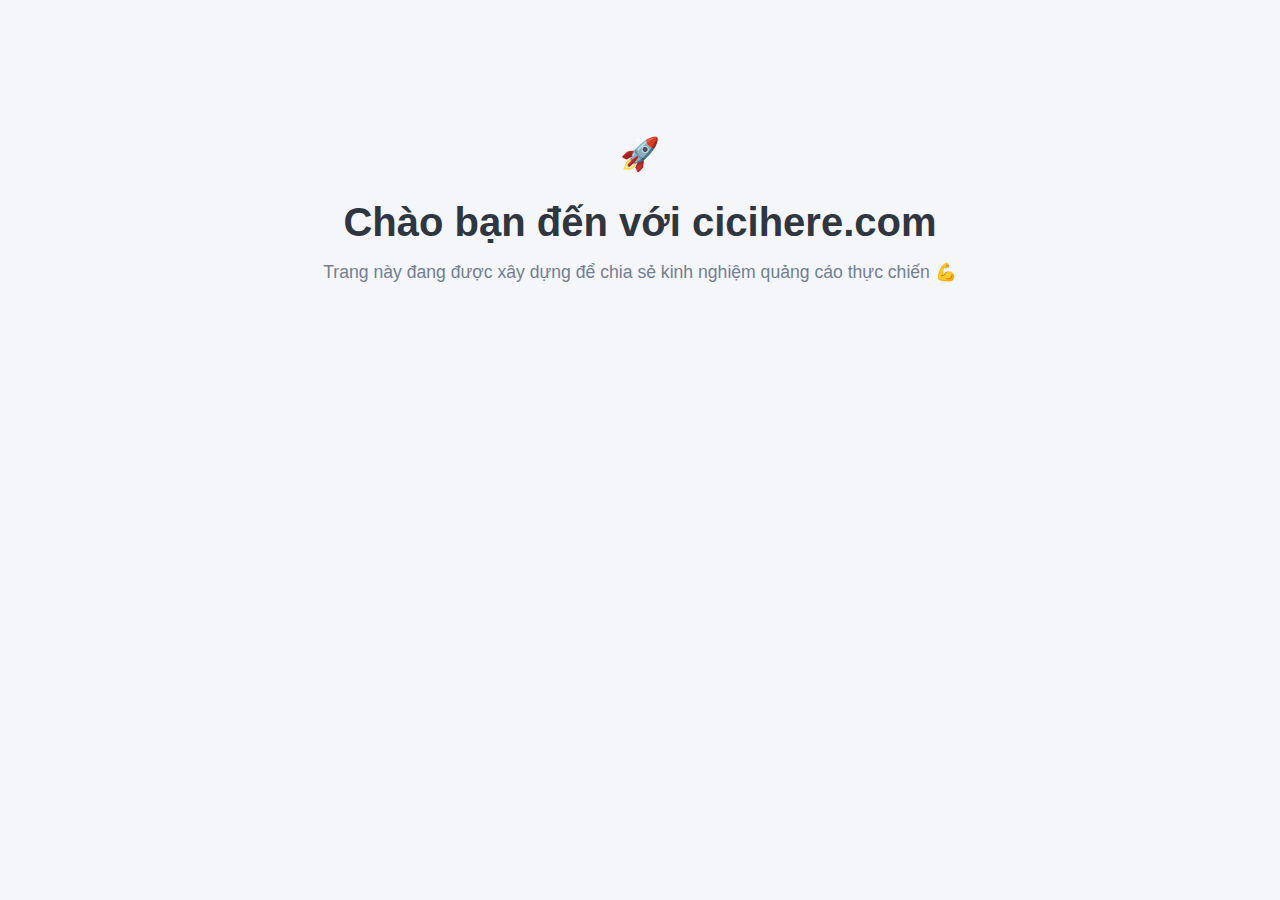
<file: index.html>
<!DOCTYPE html>
<html lang="vi">
<head>
  <meta charset="UTF-8" />
  <meta name="viewport" content="width=device-width, initial-scale=1.0" />
  <title>cicihere.com | Trang chia sẻ thực chiến quảng cáo</title>

  <!-- SEO -->
  <meta name="description" content="Chia sẻ kiến thức thực chiến về Google Ads, chiến lược quảng cáo và kinh nghiệm xây dựng thương hiệu online.">
  <meta name="keywords" content="quảng cáo Google, Google Ads, học chạy ads, chiến dịch quảng cáo, thương hiệu cá nhân, marketing thực chiến">
  <meta name="author" content="cicihere">

  <!-- Social preview -->
  <meta property="og:title" content="cicihere.com | Google Ads thực chiến cùng Cici">
  <meta property="og:description" content="Nơi chia sẻ kiến thức và chiến lược quảng cáo Google cho người mới và chuyên nghiệp.">
  <meta property="og:image" content="https://cicihere.com/og-image.jpg"> <!-- Bạn có thể upload ảnh sau -->
  <meta property="og:url" content="https://cicihere.com">

  <link rel="icon" href="favicon.ico" type="image/x-icon">

  <style>
    body {
      margin: 0;
      font-family: 'Segoe UI', Tahoma, Geneva, Verdana, sans-serif;
      background-color: #f5f6fa;
      color: #2f3640;
      text-align: center;
      padding-top: 15vh;
    }
    h1 {
      font-size: 2.5rem;
      margin-bottom: 0.5rem;
    }
    p {
      font-size: 1.1rem;
      color: #718093;
    }
    .emoji {
      font-size: 2rem;
    }
  </style>
</head>
<body>
  <div class="emoji">🚀</div>
  <h1>Chào bạn đến với <strong>cicihere.com</strong></h1>
  <p>Trang này đang được xây dựng để chia sẻ kinh nghiệm quảng cáo thực chiến 💪</p>
</body>
</html>
</file>
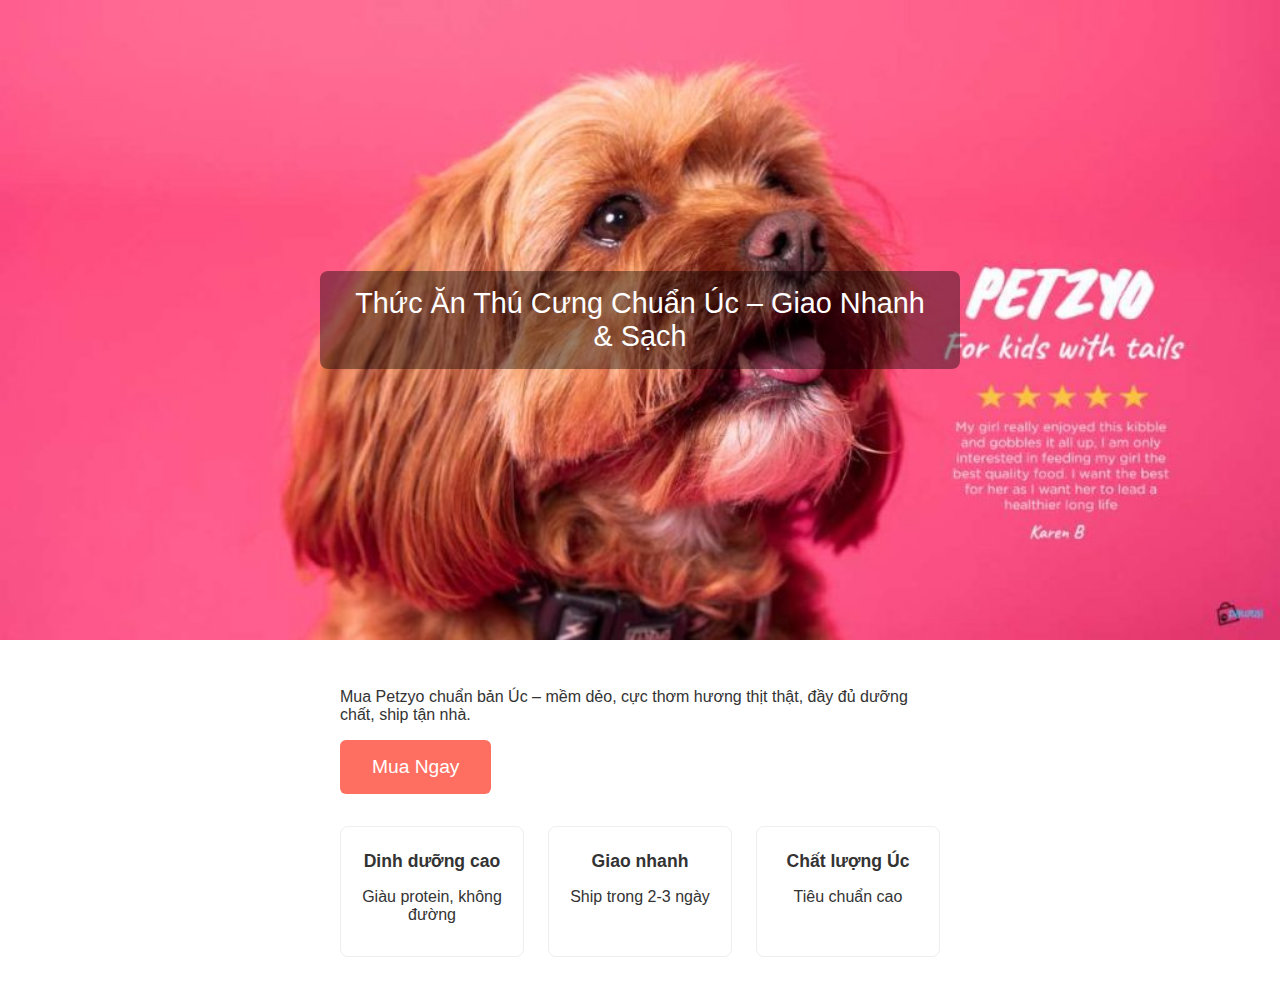
<file: landing-pet.html>
<!DOCTYPE html>
<html lang="vi">
<head>
  <meta charset="UTF-8" />
  <meta name="viewport" content="width=device-width, initial-scale=1.0"/>
  <title>Petzyo – Thức Ăn Cho Thú Cưng Chuẩn Úc</title>
  <style>
    body { font-family: 'Inter', sans-serif; margin: 0; padding: 0; color: #333; }
    .hero { position: relative; text-align: center; }
    .hero img { width: 100%; height: auto; display: block; }
    .hero .headline {
      position: absolute; top: 50%; left: 50%;
      transform: translate(-50%, -50%);
      background: rgba(0,0,0,0.4); color: #fff;
      padding: 1rem 2rem; border-radius: 8px;
      font-size: 1.8rem;
    }
    .container { padding: 2rem; max-width: 600px; margin: auto; }
    .btn {
      display: inline-block; background: #ff6f61; color: #fff;
      padding: 1rem 2rem; font-size: 1.2rem; border: none;
      border-radius: 6px; text-decoration: none;
    }
    .btn:hover { background: #e65b50; }
    .benefits { display: grid; gap: 1.5rem; grid-template-columns: repeat(auto-fit, minmax(120px, 1fr)); margin-top: 2rem; }
    .benefit { text-align: center; padding: 1rem; border: 1px solid #eee; border-radius: 8px; }
    .benefit h3 { margin: 0.5rem 0; font-size: 1.1rem; }
  </style>
</head>
<body>

  <div class="hero">
    <img src="/assets/petzyo-banner.jpg" alt="Petzyo Banner">
    <div class="headline">Thức Ăn Thú Cưng Chuẩn Úc – Giao Nhanh & Sạch</div>
  </div>

  <div class="container">
    <p>Mua Petzyo chuẩn bản Úc – mềm dẻo, cực thơm hương thịt thật, đầy đủ dưỡng chất, ship tận nhà.</p>
    <a class="btn" href="https://petzyo.com.au/?afmc=ar&utm_campaign=ar&utm_source=leaddyno&utm_medium=affiliate&utm_content=ar" target="_blank">Mua Ngay</a>

    <div class="benefits">
      <div class="benefit">
        <h3>Dinh dưỡng cao</h3>
        <p>Giàu protein, không đường</p>
      </div>
      <div class="benefit">
        <h3>Giao nhanh</h3>
        <p>Ship trong 2-3 ngày</p>
      </div>
      <div class="benefit">
        <h3>Chất lượng Úc</h3>
        <p>Tiêu chuẩn cao</p>
      </div>
    </div>
  </div>

</body>
</html>
</file>
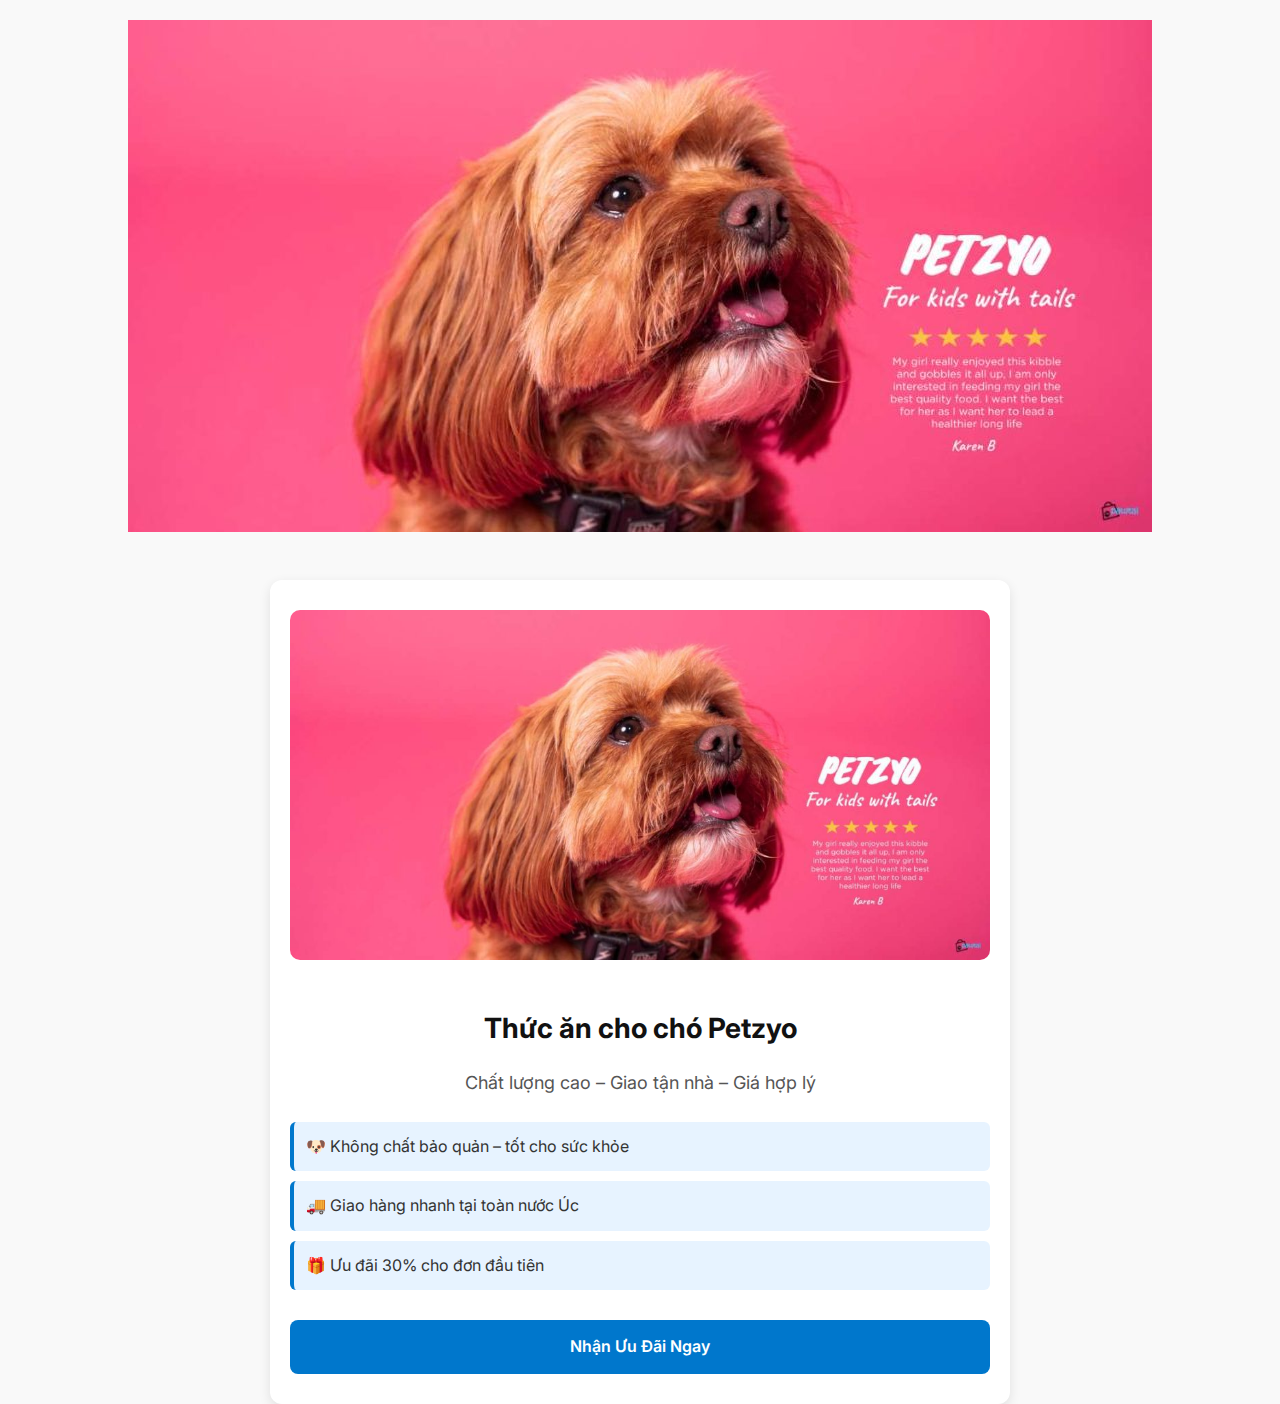
<file: product.html>
<!DOCTYPE html>
<html lang="vi">
<head>
  <meta charset="UTF-8">
  <meta name="viewport" content="width=device-width, initial-scale=1">
  <title>Petzyo – Thức ăn cho chó tốt nhất tại Úc</title>
  <meta name="description" content="Khám phá Petzyo – Thức ăn chó chất lượng cao, giao tận nhà tại Úc. Ưu đãi đặc biệt cho khách hàng mới!">
  <link rel="stylesheet" href="/styles.css">
</head>
<body>
  <div style="text-align: center; margin-top: 20px;">
  <img src="assets/petzyo-banner.jpg" alt="Petzyo Banner" style="max-width: 100%; height: auto;">
</div>
  <div class="container">
    <img src="/assets/petzyo-banner.jpg" alt="Petzyo Dog Food" class="hero-img">
    <h1>Thức ăn cho chó Petzyo</h1>
    <p class="tagline">Chất lượng cao – Giao tận nhà – Giá hợp lý</p>
    <ul class="benefits">
      <li>🐶 Không chất bảo quản – tốt cho sức khỏe</li>
      <li>🚚 Giao hàng nhanh tại toàn nước Úc</li>
      <li>🎁 Ưu đãi 30% cho đơn đầu tiên</li>
    </ul>
    <a href="https://pet.cicihere.com" class="cta-button">Nhận Ưu Đãi Ngay</a>
  </div>
</body>
</html>
</file>
<file: styles.css>
/* Import font đẹp từ Google */
@import url('https://fonts.googleapis.com/css2?family=Inter:wght@400;600;700&display=swap');

body {
  margin: 0;
  padding: 0;
  font-family: 'Inter', sans-serif;
  background: #f9f9f9;
  color: #333;
  line-height: 1.6;
}

.container {
  max-width: 700px;
  margin: 0 auto;
  padding: 30px 20px;
  background: #fff;
  box-shadow: 0 4px 12px rgba(0,0,0,0.1);
  border-radius: 12px;
  margin-top: 40px;
}

.hero-img {
  width: 100%;
  border-radius: 10px;
  margin-bottom: 20px;
}

h1 {
  font-size: 28px;
  margin-bottom: 12px;
  color: #111;
  text-align: center;
}

.tagline {
  font-size: 18px;
  text-align: center;
  color: #555;
  margin-bottom: 24px;
}

.benefits {
  list-style: none;
  padding-left: 0;
  margin-bottom: 30px;
}

.benefits li {
  background: #e7f3ff;
  padding: 12px;
  margin-bottom: 10px;
  border-left: 4px solid #0077cc;
  border-radius: 6px;
  font-size: 16px;
}

.cta-button {
  display: block;
  text-align: center;
  background: #0077cc;
  color: white;
  font-weight: 600;
  padding: 14px 20px;
  text-decoration: none;
  border-radius: 8px;
  transition: background 0.3s;
  font-size: 16px;
}

.cta-button:hover {
  background: #005fa3;
}

@media (max-width: 600px) {
  .container {
    padding: 20px 15px;
  }

  h1 {
    font-size: 24px;
  }

  .tagline {
    font-size: 16px;
  }

  .benefits li {
    font-size: 15px;
  }

  .cta-button {
    font-size: 15px;
    padding: 12px;
  }
}
</file>
